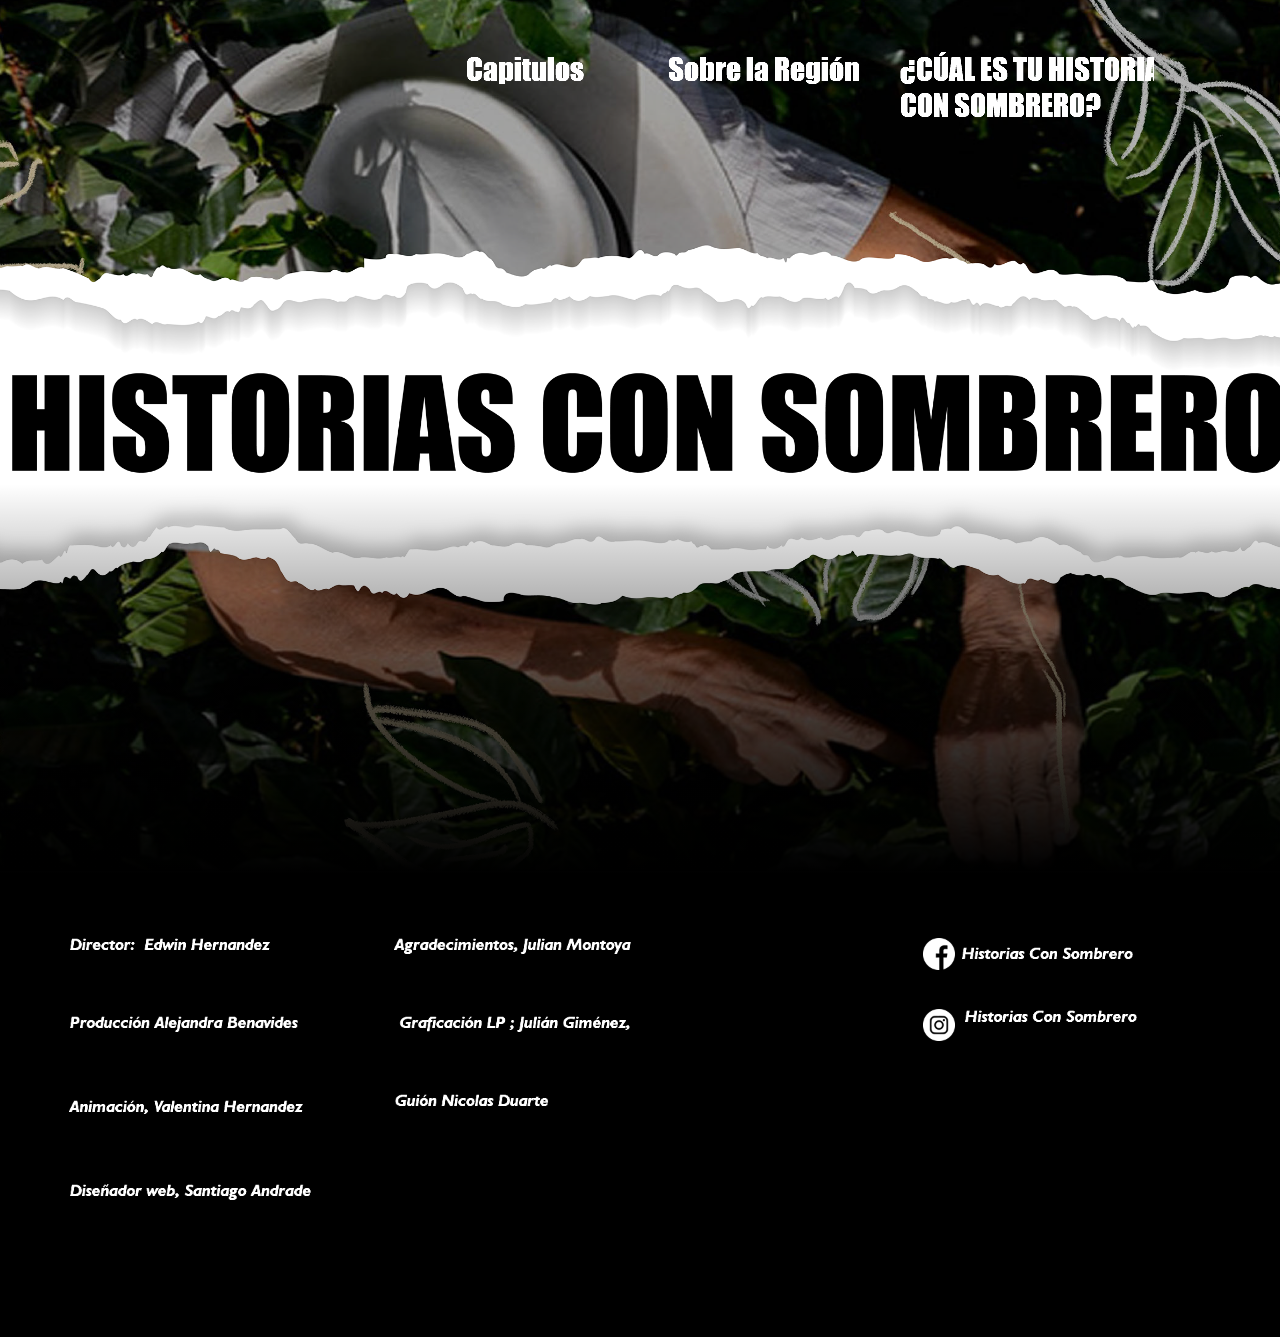
<file: Historias Con Sombrero/index.html>
<!DOCTYPE html>
<html class="nojs html css_verticalspacer" lang="es-ES">
 <head>

  <meta http-equiv="Content-type" content="text/html;charset=UTF-8"/>
  <meta name="generator" content="2018.1.0.386"/>
  <meta name="viewport" content="width=device-width, initial-scale=1.0"/>
  
  <script type="text/javascript">
   // Update the 'nojs'/'js' class on the html node
document.documentElement.className = document.documentElement.className.replace(/\bnojs\b/g, 'js');

// Check that all required assets are uploaded and up-to-date
if(typeof Muse == "undefined") window.Muse = {}; window.Muse.assets = {"required":["museutils.js", "museconfig.js", "jquery.watch.js", "jquery.musepolyfill.bgsize.js", "jquery.musemenu.js", "webpro.js", "musewpslideshow.js", "jquery.museoverlay.js", "touchswipe.js", "require.js", "index.css"], "outOfDate":[]};
</script>
  
  <title>INICIO</title>
  <!-- CSS -->
  <link rel="stylesheet" type="text/css" href="css/site_global.css?crc=444006867"/>
  <link rel="stylesheet" type="text/css" href="css/index.css?crc=3927008801" id="pagesheet"/>
  <!-- JS includes -->
  <!--[if lt IE 9]>
  <script src="scripts/html5shiv.js?crc=4241844378" type="text/javascript"></script>
  <![endif]-->
   </head>
 <body>

  <div class="clearfix borderbox" id="page"><!-- group -->
   <div class="PamphletWidget clearfix allow_click_through grpelem" id="pamphletu1379" data-visibility="changed" style="visibility:hidden"><!-- none box -->
    <div class="position_content" id="pamphletu1379_position_content">
     <div class="popup_anchor allow_click_through colelem" data-col-pos="1" id="u1386popup">
      <div class="ContainerGroup clearfix" data-col-pos="1" id="u1386"><!-- stack box -->
       <div class="Container museBGSize clearfix grpelem" data-col-pos="0" id="u1389"><!-- column -->
        <div class="clearfix colelem" id="pmenuu966"><!-- group -->
         <nav class="MenuBar clearfix grpelem" id="menuu966"><!-- horizontal box -->
          <div class="MenuItemContainer clearfix grpelem" id="u967"><!-- vertical box -->
           <div class="MenuItem MenuItemWithSubMenu clearfix colelem" id="u970"><!-- horizontal box -->
            <div class="MenuItemLabel NoWrap grpelem" id="u973-4"><!-- rasterized frame -->
             <div id="u973-4_clip">
              <img alt="Capitulos" src="images/u973-4.png?crc=451636543" data-image-width="190"/>
             </div>
            </div>
           </div>
           <div class="SubMenu MenuLevel1 clearfix" id="u968"><!-- vertical box -->
            <ul class="SubMenuView clearfix colelem" id="u969"><!-- vertical box -->
             <li class="MenuItemContainer clearfix colelem" id="u1053"><!-- horizontal box --><a class="nonblock nontext MenuItem MenuItemWithSubMenu clearfix grpelem" id="u1055" href="isabel.html"><!-- horizontal box --><img class="MenuItemLabel NoWrap grpelem" id="u1059-4" alt="CAPITULO 1: ISABEL" src="images/u1059-4.png?crc=532577524" data-image-width="212"/><!-- rasterized frame --></a></li>
            </ul>
           </div>
          </div>
         </nav>
         <nav class="MenuBar clearfix grpelem" id="menuu2101"><!-- horizontal box -->
          <div class="MenuItemContainer clearfix grpelem" id="u2102"><!-- vertical box -->
           <a class="nonblock nontext MenuItem MenuItemWithSubMenu clearfix colelem" id="u2103" href="sobre-la-regi%c3%b3n.html"><!-- horizontal box --><div class="MenuItemLabel NoWrap grpelem" id="u2104-4"><!-- rasterized frame --><div id="u2104-4_clip"><img alt="Sobre la Región" src="images/u2104-4.png?crc=479331136" data-image-width="298"/></div></div></a>
           <div class="SubMenu MenuLevel1 clearfix" id="u2107"><!-- vertical box -->
            <ul class="SubMenuView clearfix colelem" id="u2108"><!-- vertical box -->
             <li class="MenuItemContainer clearfix colelem" id="u2109"><!-- horizontal box --><a class="nonblock nontext MenuItem MenuItemWithSubMenu clearfix grpelem" id="u2110" href="sobre-la-regi%c3%b3n.html"><!-- horizontal box --><img class="MenuItemLabel NoWrap grpelem" id="u2111-4" alt="BOYACA" src="images/u2111-4.png?crc=153340035" data-image-width="212"/><!-- rasterized frame --></a></li>
             <li class="MenuItemContainer clearfix colelem" id="u2146"><!-- horizontal box --><div class="MenuItem MenuItemWithSubMenu clearfix grpelem" id="u2147"><!-- horizontal box --><img class="MenuItemLabel NoWrap grpelem" id="u2148-4" alt="CUNDINAMARCA" src="images/u2148-4.png?crc=3940767021" data-image-width="212"/><!-- rasterized frame --></div></li>
             <li class="MenuItemContainer clearfix colelem" id="u2167"><!-- horizontal box --><div class="MenuItem MenuItemWithSubMenu clearfix grpelem" id="u2170"><!-- horizontal box --><img class="MenuItemLabel NoWrap grpelem" id="u2171-4" alt="TOLIMA" src="images/u2171-4.png?crc=456175331" data-image-width="212"/><!-- rasterized frame --></div></li>
             <li class="MenuItemContainer clearfix colelem" id="u2188"><!-- horizontal box --><div class="MenuItem MenuItemWithSubMenu clearfix grpelem" id="u2191"><!-- horizontal box --><img class="MenuItemLabel NoWrap grpelem" id="u2193-4" alt="EJE CAFETERO" src="images/u2193-4.png?crc=4019034875" data-image-width="212"/><!-- rasterized frame --></div></li>
             <li class="MenuItemContainer clearfix colelem" id="u2209"><!-- horizontal box --><div class="MenuItem MenuItemWithSubMenu clearfix grpelem" id="u2210"><!-- horizontal box --><img class="MenuItemLabel NoWrap grpelem" id="u2213-4" alt="CAUCA" src="images/u2213-4.png?crc=3770004961" data-image-width="212"/><!-- rasterized frame --></div></li>
            </ul>
           </div>
          </div>
         </nav>
         <nav class="MenuBar clearfix grpelem" id="menuu2275"><!-- horizontal box -->
          <div class="MenuItemContainer clearfix grpelem" id="u2276"><!-- vertical box -->
           <a class="nonblock nontext MenuItem MenuItemWithSubMenu clearfix colelem" id="u2277" href="cual-es-tu-historia-con-sombrero.html"><!-- horizontal box --><div class="MenuItemLabel NoWrap grpelem" id="u2278-6"><!-- rasterized frame --><div id="u2278-6_clip"><img alt="¿CÚAL ES TU HISTORIA CON SOMBRERO?" src="images/u2278-6.png?crc=295725901" data-image-width="380"/></div></div></a>
          </div>
         </nav>
        </div>
        <div class="gradient colelem" id="u1488"><!-- simple frame --></div>
       </div>
       <div class="Container invi grpelem" data-col-pos="1" id="u1387"><!-- simple frame --></div>
       <div class="Container invi grpelem" data-col-pos="2" id="u1388"><!-- simple frame --></div>
      </div>
     </div>
     <div class="clearfix colelem" id="pu1384"><!-- group -->
      <div class="popup_anchor allow_click_through grpelem" data-col-pos="2" id="u1384popup">
       <div class="PamphletPrevButton PamphletLightboxPart popup_element clearfix" data-col-pos="2" id="u1384"><!-- group -->
        <div class="clearfix grpelem" id="u1385-4"><!-- content -->
         <p>&lt;</p>
        </div>
       </div>
      </div>
      <div class="popup_anchor allow_click_through grpelem" data-col-pos="3" id="u1390popup">
       <div class="PamphletNextButton PamphletLightboxPart popup_element clearfix" data-col-pos="3" id="u1390"><!-- group -->
        <div class="clearfix grpelem" id="u1391-4"><!-- content -->
         <p>&gt;</p>
        </div>
       </div>
      </div>
     </div>
     <div class="ThumbGroup clearfix colelem" data-col-pos="0" id="u1380"><!-- none box -->
      <div class="popup_anchor allow_click_through grpelem" data-col-pos="0" id="u1382popup">
       <div class="Thumb popup_element" data-col-pos="0" id="u1382"><!-- simple frame --></div>
      </div>
      <div class="popup_anchor allow_click_through grpelem" data-col-pos="1" id="u1381popup">
       <div class="Thumb popup_element" data-col-pos="1" id="u1381"><!-- simple frame --></div>
      </div>
      <div class="popup_anchor allow_click_through grpelem" data-col-pos="2" id="u1383popup">
       <div class="Thumb popup_element" data-col-pos="2" id="u1383"><!-- simple frame --></div>
      </div>
     </div>
    </div>
   </div>
   <div class="clearfix grpelem" id="u1432"><!-- group -->
    <div class="clearfix grpelem" id="pu1435-4"><!-- column -->
     <img class="colelem" id="u1435-4" alt="Director: Edwin Hernandez" src="images/u1435-4.png?crc=3899522791" data-image-width="356"/><!-- rasterized frame -->
     <img class="colelem" id="u1438-4" alt="Producción Alejandra Benavides" src="images/u1438-4.png?crc=341435224" data-image-width="393"/><!-- rasterized frame -->
     <img class="colelem" id="u1441-4" alt="Animación, Valentina Hernandez" src="images/u1441-4.png?crc=4147350289" data-image-width="394"/><!-- rasterized frame -->
     <img class="colelem" id="u1444-4" alt="Diseñador web, Santiago Andrade" src="images/u1444-4.png?crc=274058263" data-image-width="393"/><!-- rasterized frame -->
    </div>
    <div class="clearfix grpelem" id="pu1447-4"><!-- column -->
     <img class="colelem" id="u1447-4" alt="Agradecimientos, Julian Montoya" src="images/u1447-4.png?crc=385330991" data-image-width="549"/><!-- rasterized frame -->
     <img class="colelem" id="u1453-4" alt="&nbsp;Graficación LP ; Julián Giménez, " src="images/u1453-4.png?crc=4115210763" data-image-width="548"/><!-- rasterized frame -->
     <img class="colelem" id="u1456-4" alt="Guión Nicolas Duarte" src="images/u1456-4.png?crc=4053014504" data-image-width="548"/><!-- rasterized frame -->
    </div>
    <div class="clearfix grpelem" id="pu1459"><!-- column -->
     <div class="museBGSize colelem" id="u1459"><!-- simple frame --></div>
     <div class="museBGSize colelem" id="u1470"><!-- simple frame --></div>
    </div>
    <div class="clearfix grpelem" id="pu1481-4"><!-- column -->
     <img class="colelem" id="u1481-4" alt="Historias Con Sombrero" src="images/u1481-4.png?crc=354344551" data-image-width="287"/><!-- rasterized frame -->
     <img class="colelem" id="u1484-4" alt="Historias Con Sombrero" src="images/u1484-4.png?crc=4076251855" data-image-width="287"/><!-- rasterized frame -->
    </div>
   </div>
   <div class="verticalspacer" data-offset-top="1405" data-content-above-spacer="1405" data-content-below-spacer="0" data-sizePolicy="fixed" data-pintopage="page_fixedLeft"></div>
  </div>
  <!-- Other scripts -->
  <script type="text/javascript">
   // Decide whether to suppress missing file error or not based on preference setting
var suppressMissingFileError = false
</script>
  <script type="text/javascript">
   window.Muse.assets.check=function(c){if(!window.Muse.assets.checked){window.Muse.assets.checked=!0;var b={},d=function(a,b){if(window.getComputedStyle){var c=window.getComputedStyle(a,null);return c&&c.getPropertyValue(b)||c&&c[b]||""}if(document.documentElement.currentStyle)return(c=a.currentStyle)&&c[b]||a.style&&a.style[b]||"";return""},a=function(a){if(a.match(/^rgb/))return a=a.replace(/\s+/g,"").match(/([\d\,]+)/gi)[0].split(","),(parseInt(a[0])<<16)+(parseInt(a[1])<<8)+parseInt(a[2]);if(a.match(/^\#/))return parseInt(a.substr(1),
16);return 0},f=function(f){for(var g=document.getElementsByTagName("link"),j=0;j<g.length;j++)if("text/css"==g[j].type){var l=(g[j].href||"").match(/\/?css\/([\w\-]+\.css)\?crc=(\d+)/);if(!l||!l[1]||!l[2])break;b[l[1]]=l[2]}g=document.createElement("div");g.className="version";g.style.cssText="display:none; width:1px; height:1px;";document.getElementsByTagName("body")[0].appendChild(g);for(j=0;j<Muse.assets.required.length;){var l=Muse.assets.required[j],k=l.match(/([\w\-\.]+)\.(\w+)$/),i=k&&k[1]?
k[1]:null,k=k&&k[2]?k[2]:null;switch(k.toLowerCase()){case "css":i=i.replace(/\W/gi,"_").replace(/^([^a-z])/gi,"_$1");g.className+=" "+i;i=a(d(g,"color"));k=a(d(g,"backgroundColor"));i!=0||k!=0?(Muse.assets.required.splice(j,1),"undefined"!=typeof b[l]&&(i!=b[l]>>>24||k!=(b[l]&16777215))&&Muse.assets.outOfDate.push(l)):j++;g.className="version";break;case "js":j++;break;default:throw Error("Unsupported file type: "+k);}}c?c().jquery!="1.8.3"&&Muse.assets.outOfDate.push("jquery-1.8.3.min.js"):Muse.assets.required.push("jquery-1.8.3.min.js");
g.parentNode.removeChild(g);if(Muse.assets.outOfDate.length||Muse.assets.required.length)g="Puede que determinados archivos falten en el servidor o sean incorrectos. Limpie la cache del navegador e inténtelo de nuevo. Si el problema persiste, póngase en contacto con el administrador del sitio web.",f&&Muse.assets.outOfDate.length&&(g+="\nOut of date: "+Muse.assets.outOfDate.join(",")),f&&Muse.assets.required.length&&(g+="\nMissing: "+Muse.assets.required.join(",")),suppressMissingFileError?(g+="\nUse SuppressMissingFileError key in AppPrefs.xml to show missing file error pop up.",console.log(g)):alert(g)};location&&location.search&&location.search.match&&location.search.match(/muse_debug/gi)?
setTimeout(function(){f(!0)},5E3):f()}};
var muse_init=function(){require.config({baseUrl:""});require(["jquery","museutils","whatinput","jquery.watch","jquery.musepolyfill.bgsize","jquery.musemenu","webpro","musewpslideshow","jquery.museoverlay","touchswipe"],function(c){var $ = c;$(document).ready(function(){try{
window.Muse.assets.check($);/* body */
Muse.Utils.transformMarkupToFixBrowserProblemsPreInit();/* body */
Muse.Utils.prepHyperlinks(true);/* body */
Muse.Utils.resizeHeight('.popup_anchor.allow_click_through');/* resize height */
Muse.Utils.makeButtonsVisibleAfterSettingMinWidth();/* body */
Muse.Utils.initWidget('.MenuBar', ['#bp_infinity'], function(elem) { return $(elem).museMenu(); });/* unifiedNavBar */
Muse.Utils.initWidget('#pamphletu1379', ['#bp_infinity'], function(elem) { return new WebPro.Widget.ContentSlideShow(elem, {contentLayout_runtime:'stack',event:'click',deactivationEvent:'',autoPlay:false,displayInterval:3000,transitionStyle:'fading',transitionDuration:500,hideAllContentsFirst:false,triggersOnTop:false,shuffle:false,enableSwipe:true,resumeAutoplay:true,resumeAutoplayInterval:3000,playOnce:false,autoActivate_runtime:false,isResponsive:true}); });/* #pamphletu1379 */
Muse.Utils.fullPage('#page');/* 100% height page */
Muse.Utils.showWidgetsWhenReady();/* body */
Muse.Utils.transformMarkupToFixBrowserProblems();/* body */
}catch(b){if(b&&"function"==typeof b.notify?b.notify():Muse.Assert.fail("Error calling selector function: "+b),false)throw b;}})})};

</script>
  <!-- RequireJS script -->
  <script src="scripts/require.js?crc=7928878" type="text/javascript" async data-main="scripts/museconfig.js?crc=4286661555" onload="if (requirejs) requirejs.onError = function(requireType, requireModule) { if (requireType && requireType.toString && requireType.toString().indexOf && 0 <= requireType.toString().indexOf('#scripterror')) window.Muse.assets.check(); }" onerror="window.Muse.assets.check();"></script>
   </body>
</html>
</file>
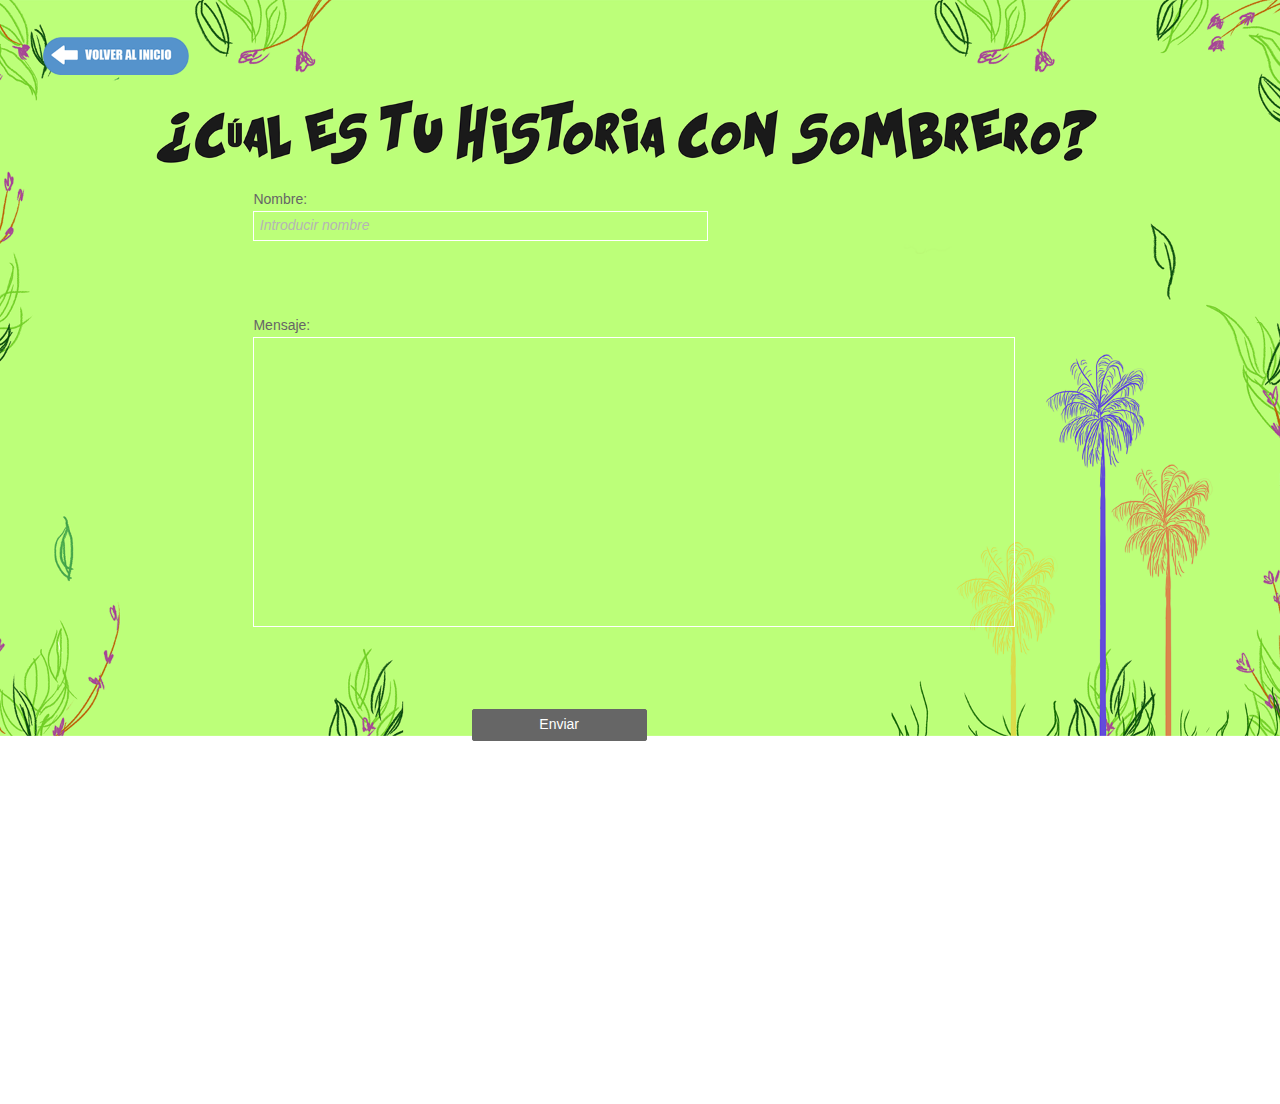
<file: Historias Con Sombrero/cual-es-tu-historia-con-sombrero.html>
<!DOCTYPE html>
<html class="nojs html css_verticalspacer" lang="es-ES">
 <head>

  <meta http-equiv="Content-type" content="text/html;charset=UTF-8"/>
  <meta name="generator" content="2018.1.0.386"/>
  <meta name="viewport" content="width=device-width, initial-scale=1.0"/>
  
  <script type="text/javascript">
   // Update the 'nojs'/'js' class on the html node
document.documentElement.className = document.documentElement.className.replace(/\bnojs\b/g, 'js');

// Check that all required assets are uploaded and up-to-date
if(typeof Muse == "undefined") window.Muse = {}; window.Muse.assets = {"required":["museutils.js", "museconfig.js", "jquery.watch.js", "jquery.musepolyfill.bgsize.js", "webpro.js", "require.js", "cual-es-tu-historia-con-sombrero.css"], "outOfDate":[]};
</script>
  
  <title>CUAL ES TU HISTORIA CON SOMBRERO</title>
  <!-- CSS -->
  <link rel="stylesheet" type="text/css" href="css/site_global.css?crc=444006867"/>
  <link rel="stylesheet" type="text/css" href="css/cual-es-tu-historia-con-sombrero.css?crc=23925436" id="pagesheet"/>
  <!-- JS includes -->
  <!--[if lt IE 9]>
  <script src="scripts/html5shiv.js?crc=4241844378" type="text/javascript"></script>
  <![endif]-->
   </head>
 <body>

  <div class="clearfix borderbox" id="page"><!-- group -->
   <div class="museBGSize grpelem" id="u1197"><!-- simple frame -->
    <div class="fluid_height_spacer"></div>
   </div>
   <form class="form-grp clearfix grpelem" id="widgetu1145" method="post" enctype="multipart/form-data" action="scripts/form-u1145.php" data-sizePolicy="fluidWidth" data-pintopage="page_fluidx"><!-- none box -->
    <div class="position_content" id="widgetu1145_position_content">
     <div class="fld-grp clearfix colelem" id="widgetu1154" data-required="true" data-sizePolicy="fluidWidth" data-pintopage="page_fluidx"><!-- none box -->
      <label class="fld-label actAsDiv clearfix colelem" id="u1156-4" for="widgetu1154_input"><!-- content --><span class="actAsPara">Nombre:</span></label>
      <span class="fld-input NoWrap actAsDiv clearfix colelem" id="u1157-4"><!-- content --><div id="u1157-3"><input class="wrapped-input" type="text" spellcheck="false" id="widgetu1154_input" name="custom_U1154" tabindex="1"/><label class="wrapped-input fld-prompt" id="widgetu1154_prompt" for="widgetu1154_input"><span class="actAsPara">Introducir nombre</span></label></div></span>
     </div>
     <div class="fld-grp clearfix colelem" id="widgetu1148" data-required="false" data-sizePolicy="fluidWidth" data-pintopage="page_fluidx"><!-- none box -->
      <label class="fld-label actAsDiv clearfix colelem" id="u1149-4" for="widgetu1148_input"><!-- content --><span class="actAsPara">Mensaje:</span></label>
      <span class="fld-textarea actAsDiv clearfix colelem" id="u1150-3"><!-- content --><div id="u1150-2"><textarea class="wrapped-input" id="widgetu1148_input" name="custom_U1148" tabindex="2"></textarea></div></span>
     </div>
     <div class="clearfix colelem" id="pu1146-4"><!-- group -->
      <div class="clearfix grpelem" id="u1146-4"><!-- content -->
       <p>Enviando formulario...</p>
      </div>
      <div class="clearfix grpelem" id="u1152-4"><!-- content -->
       <p>El servidor ha detectado un error.</p>
      </div>
      <div class="clearfix grpelem" id="u1147-4"><!-- content -->
       <p>Formulario recibido.</p>
      </div>
      <button class="submit-btn NoWrap rounded-corners clearfix grpelem" id="u1153-4" type="submit" value="Enviar" tabindex="3"><!-- content -->
       <div style="margin-top:-12px;height:12px;">
        <p>Enviar</p>
       </div>
      </button>
     </div>
    </div>
   </form>
   <a class="nonblock nontext museBGSize grpelem" id="u2342" href="index.html"><!-- simple frame --></a>
   <div class="verticalspacer" data-offset-top="1104" data-content-above-spacer="1104" data-content-below-spacer="0" data-sizePolicy="fixed" data-pintopage="page_fixedLeft"></div>
  </div>
  <!-- Other scripts -->
  <script type="text/javascript">
   // Decide whether to suppress missing file error or not based on preference setting
var suppressMissingFileError = false
</script>
  <script type="text/javascript">
   window.Muse.assets.check=function(c){if(!window.Muse.assets.checked){window.Muse.assets.checked=!0;var b={},d=function(a,b){if(window.getComputedStyle){var c=window.getComputedStyle(a,null);return c&&c.getPropertyValue(b)||c&&c[b]||""}if(document.documentElement.currentStyle)return(c=a.currentStyle)&&c[b]||a.style&&a.style[b]||"";return""},a=function(a){if(a.match(/^rgb/))return a=a.replace(/\s+/g,"").match(/([\d\,]+)/gi)[0].split(","),(parseInt(a[0])<<16)+(parseInt(a[1])<<8)+parseInt(a[2]);if(a.match(/^\#/))return parseInt(a.substr(1),
16);return 0},f=function(f){for(var g=document.getElementsByTagName("link"),j=0;j<g.length;j++)if("text/css"==g[j].type){var l=(g[j].href||"").match(/\/?css\/([\w\-]+\.css)\?crc=(\d+)/);if(!l||!l[1]||!l[2])break;b[l[1]]=l[2]}g=document.createElement("div");g.className="version";g.style.cssText="display:none; width:1px; height:1px;";document.getElementsByTagName("body")[0].appendChild(g);for(j=0;j<Muse.assets.required.length;){var l=Muse.assets.required[j],k=l.match(/([\w\-\.]+)\.(\w+)$/),i=k&&k[1]?
k[1]:null,k=k&&k[2]?k[2]:null;switch(k.toLowerCase()){case "css":i=i.replace(/\W/gi,"_").replace(/^([^a-z])/gi,"_$1");g.className+=" "+i;i=a(d(g,"color"));k=a(d(g,"backgroundColor"));i!=0||k!=0?(Muse.assets.required.splice(j,1),"undefined"!=typeof b[l]&&(i!=b[l]>>>24||k!=(b[l]&16777215))&&Muse.assets.outOfDate.push(l)):j++;g.className="version";break;case "js":j++;break;default:throw Error("Unsupported file type: "+k);}}c?c().jquery!="1.8.3"&&Muse.assets.outOfDate.push("jquery-1.8.3.min.js"):Muse.assets.required.push("jquery-1.8.3.min.js");
g.parentNode.removeChild(g);if(Muse.assets.outOfDate.length||Muse.assets.required.length)g="Puede que determinados archivos falten en el servidor o sean incorrectos. Limpie la cache del navegador e inténtelo de nuevo. Si el problema persiste, póngase en contacto con el administrador del sitio web.",f&&Muse.assets.outOfDate.length&&(g+="\nOut of date: "+Muse.assets.outOfDate.join(",")),f&&Muse.assets.required.length&&(g+="\nMissing: "+Muse.assets.required.join(",")),suppressMissingFileError?(g+="\nUse SuppressMissingFileError key in AppPrefs.xml to show missing file error pop up.",console.log(g)):alert(g)};location&&location.search&&location.search.match&&location.search.match(/muse_debug/gi)?
setTimeout(function(){f(!0)},5E3):f()}};
var muse_init=function(){require.config({baseUrl:""});require(["jquery","museutils","whatinput","jquery.musepolyfill.bgsize","webpro","jquery.watch"],function(c){var $ = c;$(document).ready(function(){try{
window.Muse.assets.check($);/* body */
Muse.Utils.transformMarkupToFixBrowserProblemsPreInit();/* body */
Muse.Utils.prepHyperlinks(true);/* body */
Muse.Utils.makeButtonsVisibleAfterSettingMinWidth();/* body */
Muse.Utils.initWidget('#widgetu1145', ['#bp_infinity'], function(elem) { return new WebPro.Widget.Form(elem, {validationEvent:'submit',errorStateSensitivity:'high',fieldWrapperClass:'fld-grp',formSubmittedClass:'frm-sub-st',formErrorClass:'frm-subm-err-st',formDeliveredClass:'frm-subm-ok-st',notEmptyClass:'non-empty-st',focusClass:'focus-st',invalidClass:'fld-err-st',requiredClass:'fld-err-st',ajaxSubmit:true}); });/* #widgetu1145 */
Muse.Utils.fullPage('#page');/* 100% height page */
Muse.Utils.showWidgetsWhenReady();/* body */
Muse.Utils.transformMarkupToFixBrowserProblems();/* body */
}catch(b){if(b&&"function"==typeof b.notify?b.notify():Muse.Assert.fail("Error calling selector function: "+b),false)throw b;}})})};

</script>
  <!-- RequireJS script -->
  <script src="scripts/require.js?crc=7928878" type="text/javascript" async data-main="scripts/museconfig.js?crc=4286661555" onload="if (requirejs) requirejs.onError = function(requireType, requireModule) { if (requireType && requireType.toString && requireType.toString().indexOf && 0 <= requireType.toString().indexOf('#scripterror')) window.Muse.assets.check(); }" onerror="window.Muse.assets.check();"></script>
   </body>
</html>
</file>
<file: Historias Con Sombrero/css/site_global.css>
html{min-height:100%;min-width:100%;-ms-text-size-adjust:none;}body,div,dl,dt,dd,ul,ol,li,nav,h1,h2,h3,h4,h5,h6,pre,code,form,fieldset,legend,input,button,textarea,p,blockquote,th,td,a{margin:0px;padding:0px;border-width:0px;border-style:solid;border-color:transparent;-webkit-transform-origin:left top;-ms-transform-origin:left top;-o-transform-origin:left top;transform-origin:left top;background-repeat:no-repeat;}button.submit-btn{-moz-box-sizing:content-box;-webkit-box-sizing:content-box;box-sizing:content-box;}.transition{-webkit-transition-property:background-image,background-position,background-color,border-color,border-radius,color,font-size,font-style,font-weight,letter-spacing,line-height,text-align,box-shadow,text-shadow,opacity;transition-property:background-image,background-position,background-color,border-color,border-radius,color,font-size,font-style,font-weight,letter-spacing,line-height,text-align,box-shadow,text-shadow,opacity;}.transition *{-webkit-transition:inherit;transition:inherit;}table{border-collapse:collapse;border-spacing:0px;}fieldset,img{border:0px;border-style:solid;-webkit-transform-origin:left top;-ms-transform-origin:left top;-o-transform-origin:left top;transform-origin:left top;}address,caption,cite,code,dfn,em,strong,th,var,optgroup{font-style:inherit;font-weight:inherit;}del,ins{text-decoration:none;}li{list-style:none;}caption,th{text-align:left;}h1,h2,h3,h4,h5,h6{font-size:100%;font-weight:inherit;}input,button,textarea,select,optgroup,option{font-family:inherit;font-size:inherit;font-style:inherit;font-weight:inherit;}.form-grp input,.form-grp textarea{-webkit-appearance:none;-webkit-border-radius:0;}body{font-family:Arial, Helvetica Neue, Helvetica, sans-serif;text-align:left;font-size:14px;line-height:17px;word-wrap:break-word;text-rendering:optimizeLegibility;-moz-font-feature-settings:'liga';-ms-font-feature-settings:'liga';-webkit-font-feature-settings:'liga';font-feature-settings:'liga';}a:link{color:#0000FF;text-decoration:underline;}a:visited{color:#800080;text-decoration:underline;}a:hover{color:#0000FF;text-decoration:underline;}a:active{color:#EE0000;text-decoration:underline;}a.nontext{color:black;text-decoration:none;font-style:normal;font-weight:normal;}.normal_text{color:#000000;direction:ltr;font-family:Arial, Helvetica Neue, Helvetica, sans-serif;font-size:14px;font-style:normal;font-weight:normal;letter-spacing:0px;line-height:17px;text-align:left;text-decoration:none;text-indent:0px;text-transform:none;vertical-align:0px;padding:0px;}.list0 li:before{position:absolute;right:100%;letter-spacing:0px;text-decoration:none;font-weight:normal;font-style:normal;}.rtl-list li:before{right:auto;left:100%;}.nls-None > li:before,.nls-None .list3 > li:before,.nls-None .list6 > li:before{margin-right:6px;content:'•';}.nls-None .list1 > li:before,.nls-None .list4 > li:before,.nls-None .list7 > li:before{margin-right:6px;content:'○';}.nls-None,.nls-None .list1,.nls-None .list2,.nls-None .list3,.nls-None .list4,.nls-None .list5,.nls-None .list6,.nls-None .list7,.nls-None .list8{padding-left:34px;}.nls-None.rtl-list,.nls-None .list1.rtl-list,.nls-None .list2.rtl-list,.nls-None .list3.rtl-list,.nls-None .list4.rtl-list,.nls-None .list5.rtl-list,.nls-None .list6.rtl-list,.nls-None .list7.rtl-list,.nls-None .list8.rtl-list{padding-left:0px;padding-right:34px;}.nls-None .list2 > li:before,.nls-None .list5 > li:before,.nls-None .list8 > li:before{margin-right:6px;content:'-';}.nls-None.rtl-list > li:before,.nls-None .list1.rtl-list > li:before,.nls-None .list2.rtl-list > li:before,.nls-None .list3.rtl-list > li:before,.nls-None .list4.rtl-list > li:before,.nls-None .list5.rtl-list > li:before,.nls-None .list6.rtl-list > li:before,.nls-None .list7.rtl-list > li:before,.nls-None .list8.rtl-list > li:before{margin-right:0px;margin-left:6px;}.TabbedPanelsTab{white-space:nowrap;}.MenuBar .MenuBarView,.MenuBar .SubMenuView{display:block;list-style:none;}.MenuBar .SubMenu{display:none;position:absolute;}.NoWrap{white-space:nowrap;word-wrap:normal;}.rootelem{margin-left:auto;margin-right:auto;}.colelem{display:inline;float:left;clear:both;}.clearfix:after{content:"\0020";visibility:hidden;display:block;height:0px;clear:both;}*:first-child+html .clearfix{zoom:1;}.clip_frame{overflow:hidden;}.popup_anchor{position:relative;width:0px;height:0px;}.allow_click_through *{pointer-events:auto;}.popup_element{z-index:100000;}.svg{display:block;vertical-align:top;}span.wrap{content:'';clear:left;display:block;}span.actAsInlineDiv{display:inline-block;}.position_content,.excludeFromNormalFlow{float:left;}.preload_images{position:absolute;overflow:hidden;left:-9999px;top:-9999px;height:1px;width:1px;}.preload{height:1px;width:1px;}.animateStates{-webkit-transition:0.3s ease-in-out;-moz-transition:0.3s ease-in-out;-o-transition:0.3s ease-in-out;transition:0.3s ease-in-out;}[data-whatinput="mouse"] *:focus,[data-whatinput="touch"] *:focus,input:focus,textarea:focus{outline:none;}textarea{resize:none;overflow:auto;}.allow_click_through,.fld-prompt{pointer-events:none;}.wrapped-input{position:absolute;top:0px;left:0px;background:transparent;border:none;}.submit-btn{z-index:50000;cursor:pointer;}.anchor_item{width:22px;height:18px;}.MenuBar .SubMenuVisible,.MenuBarVertical .SubMenuVisible,.MenuBar .SubMenu .SubMenuVisible,.popup_element.Active,span.actAsPara,.actAsDiv,a.nonblock.nontext,img.block{display:block;}.widget_invisible,.js .invi,.js .mse_pre_init{visibility:hidden;}.ose_ei{visibility:hidden;z-index:0;}.no_vert_scroll{overflow-y:hidden;}.always_vert_scroll{overflow-y:scroll;}.always_horz_scroll{overflow-x:scroll;}.fullscreen{overflow:hidden;left:0px;top:0px;position:fixed;height:100%;width:100%;-moz-box-sizing:border-box;-webkit-box-sizing:border-box;-ms-box-sizing:border-box;box-sizing:border-box;}.fullwidth{position:absolute;}.borderbox{-moz-box-sizing:border-box;-webkit-box-sizing:border-box;-ms-box-sizing:border-box;box-sizing:border-box;}.scroll_wrapper{position:absolute;overflow:auto;left:0px;right:0px;top:0px;bottom:0px;padding-top:0px;padding-bottom:0px;margin-top:0px;margin-bottom:0px;}.browser_width > *{position:absolute;left:0px;right:0px;}.grpelem,.accordion_wrapper{display:inline;float:left;}.fld-checkbox input[type=checkbox],.fld-radiobutton input[type=radio]{position:absolute;overflow:hidden;clip:rect(0px, 0px, 0px, 0px);height:1px;width:1px;margin:-1px;padding:0px;border:0px;}.fld-checkbox input[type=checkbox] + label,.fld-radiobutton input[type=radio] + label{display:inline-block;background-repeat:no-repeat;cursor:pointer;float:left;width:100%;height:100%;}.pointer_cursor,.fld-recaptcha-mode,.fld-recaptcha-refresh,.fld-recaptcha-help{cursor:pointer;}p,h1,h2,h3,h4,h5,h6,ol,ul,span.actAsPara{max-height:1000000px;}.superscript{vertical-align:super;font-size:66%;line-height:0px;}.subscript{vertical-align:sub;font-size:66%;line-height:0px;}.horizontalSlideShow{-ms-touch-action:pan-y;touch-action:pan-y;}.verticalSlideShow{-ms-touch-action:pan-x;touch-action:pan-x;}.colelem100,.verticalspacer{clear:both;}.list0 li,.MenuBar .MenuItemContainer,.SlideShowContentPanel .fullscreen img,.css_verticalspacer .verticalspacer{position:relative;}.popup_element.Inactive,.js .disn,.js .an_invi,.hidden,.breakpoint{display:none;}#muse_css_mq{position:absolute;display:none;background-color:#FFFFFE;}.fluid_height_spacer{width:0.01px;}.muse_check_css{display:none;position:fixed;}@media screen and (-webkit-min-device-pixel-ratio:0){body{text-rendering:auto;}}
</file>
<file: Historias Con Sombrero/css/index.css>
.version.index{color:#0000EA;background-color:#116621;}#page{z-index:1;min-height:1045px;background-image:none;border-width:0px;border-color:#000000;background-color:transparent;width:100%;max-width:1920px;margin-left:auto;margin-right:auto;}#pamphletu1379{z-index:2;padding-bottom:0px;position:relative;margin-right:-10000px;width:100.06%;}#pamphletu1379_position_content{margin-top:-1px;margin-bottom:-1px;width:100%;}#u1386{position:absolute;background-color:transparent;width:100%;}#u1386popup{z-index:7;height:876px;width:100.11%;left:-0.06%;}#u1389{z-index:8;border-style:solid;border-width:1px;border-color:#999999;opacity:1;-ms-filter:"progid:DXImageTransform.Microsoft.Alpha(Opacity=100)";filter:alpha(opacity=100);padding-top:33px;padding-bottom:1px;margin-right:-10000px;position:relative;width:99.9%;background:#DEDEDE url("../images/historias%20con%20sombrero_mesa%20de%20trabajo%201.png?crc=4101588481") no-repeat center top;background-size:cover;}#pmenuu966{z-index:10;width:53.67%;margin-left:36.39%;}#menuu966{z-index:10;border-width:0px;border-color:transparent;background-color:transparent;position:relative;margin-right:-10000px;margin-top:9px;width:18.43%;}#u967{min-height:55px;background-color:transparent;position:relative;margin-right:-10000px;width:100%;}#u970{border-width:0px;background-color:transparent;padding-bottom:19px;position:relative;width:100%;}#u970.MuseMenuActive{min-height:0px;width:100%;margin:0px 0px 0px 0%;}#u968{background-color:transparent;top:55px;width:113.69%;}#u1055{border-width:0px;border-color:transparent;background-color:transparent;padding-bottom:5px;position:relative;margin-right:-10000px;width:100%;}#menuu2101{z-index:34;border-width:0px;border-color:transparent;background-color:transparent;position:relative;margin-right:-10000px;margin-top:9px;width:28.91%;left:29.3%;}#u2102{min-height:54px;background-color:transparent;position:relative;margin-right:-10000px;width:100%;}#u2103{border-width:0px;background-color:transparent;padding-bottom:18px;position:relative;width:100%;}#u973-4,#u2104-4{position:relative;margin-right:-10000px;top:9px;width:100%;}#u973-4_clip,#u2104-4_clip{overflow:hidden;height:36px;display:block;vertical-align:top;width:100%;}#u2107{background-color:transparent;top:54px;width:72.49%;}#u2110{border-width:0px;border-color:transparent;background-color:transparent;padding-bottom:5px;position:relative;margin-right:-10000px;width:100%;}#u2147{border-width:0px;border-color:transparent;background-color:transparent;padding-bottom:5px;position:relative;margin-right:-10000px;width:100%;}#u1055:hover,#u2110:hover,#u2147:hover{background-color:#AAAAAA;min-height:0px;width:100%;margin:0px -10000px 0px 0%;}#u2170{border-width:0px;border-color:transparent;background-color:transparent;padding-bottom:5px;position:relative;margin-right:-10000px;width:100%;}#u2170:hover{background-color:#AAAAAA;min-height:0px;width:100%;margin:0px -10000px 0px 0%;}#u2191{border-width:0px;border-color:transparent;background-color:transparent;padding-bottom:5px;position:relative;margin-right:-10000px;width:100%;}#u2191:hover{background-color:#AAAAAA;min-height:0px;width:100%;margin:0px -10000px 0px 0%;}#u969,#u1053,#u2108,#u2109,#u2146,#u2167,#u2188,#u2209{background-color:transparent;position:relative;width:100%;}#u2210{border-width:0px;border-color:transparent;background-color:transparent;padding-bottom:5px;position:relative;margin-right:-10000px;width:100%;}#u2210:hover{background-color:#AAAAAA;min-height:0px;width:100%;margin:0px -10000px 0px 0%;}#u2147.MuseMenuActive,#u2170.MuseMenuActive,#u2191.MuseMenuActive,#u2210.MuseMenuActive{background-color:#666666;min-height:0px;width:100%;margin:0px -10000px 0px 0%;}#u1059-4,#u2111-4,#u2148-4,#u2171-4,#u2193-4,#u2213-4{display:block;vertical-align:top;position:relative;margin-right:-10000px;top:2px;width:98.15%;left:0.93%;}#menuu2275{z-index:25;border-width:0px;border-color:transparent;background-color:transparent;position:relative;margin-right:-10000px;width:36.86%;left:63.15%;}#u2276{min-height:109px;background-color:transparent;position:relative;margin-right:-10000px;width:100%;}#u2277{border-width:0px;background-color:transparent;padding-bottom:37px;position:relative;width:100%;}#u2278-6{position:relative;margin-right:-10000px;top:18px;width:100%;}#u2278-6_clip{overflow:hidden;height:72px;display:block;vertical-align:top;width:100%;}#u1488{z-index:9;height:389px;background:-webkit-gradient(linear, center top, center bottom, from(rgba(0,0,0,0)),color-stop(100%, #000000));background:-webkit-linear-gradient(top,rgba(0,0,0,0) ,#000000 100%);background:linear-gradient(to bottom,rgba(0,0,0,0) ,#000000 100%);filter:progid:DXImageTransform.Microsoft.gradient(startColorstr=#00000000, endColorstr=#FF000000, GradientType=0);-ms-filter:"progid:DXImageTransform.Microsoft.gradient(startColorstr='#00000000', endColorstr='#FF000000', GradientType=0)";margin-top:342px;position:relative;width:100%;}#u1387{z-index:73;height:874px;border-style:solid;border-width:1px;border-color:#999999;background-color:#C4C4C4;margin-right:-10000px;position:relative;width:99.9%;}#u1388{z-index:74;height:874px;border-style:solid;border-width:1px;border-color:#6B6B6B;background-color:#999999;margin-right:-10000px;position:relative;width:99.9%;}#pu1384{z-index:75;margin-top:180px;width:6.25%;margin-left:49.2%;}#u1384{position:absolute;border-style:solid;border-width:1px;border-color:#DEDEDE;background-color:#FFFFFF;padding-bottom:12px;width:96.78%;}#u1385-4{z-index:76;min-height:20px;background-color:transparent;text-align:center;color:#888888;line-height:20px;font-family:Helvetica, Helvetica Neue, Arial, sans-serif;position:relative;margin-right:-10000px;margin-top:13px;width:66.67%;left:16.67%;}#u1384popup{margin-top:-1px;height:47px;margin-right:-10000px;width:51.67%;margin-left:-0.84%;}#u1390{position:absolute;border-style:solid;border-width:1px;border-color:#DEDEDE;background-color:#FFFFFF;padding-bottom:12px;width:96.78%;}#u1384:hover,#u1390:hover{border-color:#999999;min-height:0px;width:96.78%;margin:0px 0px 0px 0%;}#u1391-4{z-index:81;min-height:20px;border-width:0px;border-color:transparent;background-color:transparent;text-align:center;color:#888888;line-height:20px;font-family:Helvetica, Helvetica Neue, Arial, sans-serif;position:relative;margin-right:-10000px;margin-top:13px;width:66.67%;left:16.67%;}#u1390popup{margin-top:-1px;height:47px;margin-right:-10000px;width:51.67%;margin-left:49.17%;}#u1380{z-index:3;margin-top:93px;position:relative;width:20.93%;margin-left:5.42%;}#u1382{position:absolute;height:45px;border-style:solid;border-width:1px;border-color:#DEDEDE;background-color:#DEDEDE;width:98.37%;}#u1382:hover{border-color:#999999;height:45px;min-height:0px;width:98.37%;margin:0px 0px 0px 0%;}#u1382.PamphletThumbSelected{border-color:#999999;background-color:#DEDEDE;height:45px;min-height:0px;width:98.37%;margin:0px 0px 0px 0%;}#u1382popup{height:47px;margin-right:-10000px;width:30.35%;}#u1381{position:absolute;height:45px;border-style:solid;border-width:1px;border-color:#C4C4C4;background-color:#C4C4C4;width:98.37%;}#u1381:hover{border-color:#999999;height:45px;min-height:0px;width:98.37%;margin:0px 0px 0px 0%;}#u1381.PamphletThumbSelected{border-color:#999999;height:45px;min-height:0px;width:98.37%;margin:0px 0px 0px 0%;}#u1381popup{height:47px;margin-right:-10000px;width:30.35%;margin-left:34.58%;}#u1383{position:absolute;height:45px;border-style:solid;border-width:1px;border-color:#999999;background-color:#999999;width:98.37%;}#u1383:hover{border-color:#6B6B6B;height:45px;min-height:0px;width:98.37%;margin:0px 0px 0px 0%;}#u1383.PamphletThumbSelected{border-color:#6B6B6B;height:45px;min-height:0px;width:98.37%;margin:0px 0px 0px 0%;}#u1383popup{height:47px;margin-right:-10000px;width:30.35%;margin-left:69.66%;}.MenuItem,.PamphletWidget .ThumbGroup .Thumb,.PamphletNextButton,.PamphletPrevButton,.PamphletCloseButton{cursor:pointer;}#u1432{z-index:85;background-color:#000000;padding-bottom:121px;position:relative;margin-right:-10000px;margin-top:873px;width:100.06%;left:-0.06%;}#pu1435-4{z-index:86;margin-right:-10000px;margin-top:61px;width:20.52%;margin-left:5.47%;}#u1435-4{z-index:86;display:block;vertical-align:top;position:relative;width:90.36%;margin-left:0.26%;}#u1438-4{z-index:110;display:block;vertical-align:top;margin-top:48px;position:relative;width:99.75%;margin-left:0.26%;}#u1441-4{z-index:114;display:block;vertical-align:top;margin-top:48px;position:relative;width:100%;}#u1444-4{z-index:118;display:block;vertical-align:top;margin-top:48px;position:relative;width:99.75%;margin-left:0.26%;}#pu1447-4{z-index:90;margin-right:-10000px;margin-top:61px;width:28.58%;margin-left:30.82%;}#u1447-4{z-index:90;display:block;vertical-align:top;position:relative;width:100%;}#u1453-4{z-index:102;display:block;vertical-align:top;margin-top:48px;position:relative;width:99.82%;margin-left:0.19%;}#u1456-4{z-index:106;display:block;vertical-align:top;margin-top:48px;position:relative;width:99.82%;margin-left:0.19%;}#pu1459{z-index:122;margin-right:-10000px;margin-top:56px;width:2.5%;margin-left:72.1%;}#u1459{z-index:122;height:50px;opacity:1;-ms-filter:"progid:DXImageTransform.Microsoft.Alpha(Opacity=100)";filter:alpha(opacity=100);position:relative;width:100%;background:transparent url("../images/face-8.png?crc=4231046724") no-repeat center center;background-size:contain;}#u1470{z-index:123;height:50px;opacity:1;-ms-filter:"progid:DXImageTransform.Microsoft.Alpha(Opacity=100)";filter:alpha(opacity=100);margin-top:21px;position:relative;width:100%;background:transparent url("../images/inst-8.png?crc=3808195273") no-repeat center center;background-size:contain;}#pu1481-4{z-index:94;margin-right:-10000px;margin-top:70px;width:15.21%;margin-left:75.17%;}#u1481-4{z-index:94;display:block;vertical-align:top;position:relative;width:98.29%;}#u1484-4{z-index:98;display:block;vertical-align:top;margin-top:39px;position:relative;width:98.29%;margin-left:1.72%;}.css_verticalspacer .verticalspacer{height:calc(100vh - 1405px);}#muse_css_mq,.html{background-color:#FFFFFF;}body{position:relative;min-width:320px;}
</file>
<file: Historias Con Sombrero/css/cual-es-tu-historia-con-sombrero.css>
.version.cual_es_tu_historia_con_sombrero{color:#000001;background-color:#6D12BC;}#page{z-index:1;min-height:1051px;background-image:none;border-width:0px;border-color:#000000;background-color:transparent;width:100%;max-width:1920px;margin-left:auto;margin-right:auto;}#u1197{z-index:2;opacity:1;-ms-filter:"progid:DXImageTransform.Microsoft.Alpha(Opacity=100)";filter:alpha(opacity=100);position:relative;margin-right:-10000px;width:100%;background:transparent url("../images/cualestuhistoria-05.png?crc=309345054") no-repeat center center;background-size:cover;}#u1197 .fluid_height_spacer{padding-bottom:57.49999999999999%;}#widgetu1145{z-index:3;padding-bottom:0px;position:relative;margin-right:-10000px;margin-top:192px;width:59.38%;left:19.8%;}#widgetu1145_position_content{width:100%;}#widgetu1154{z-index:4;border-width:0px;border-color:transparent;background-color:transparent;padding-bottom:0px;position:relative;width:59.83%;left:-0.09%;}#widgetu1154.fld-err-st{background-color:transparent;border-radius:0px;min-height:0px;width:59.83%;margin:0px 0px 0px 0%;}#u1156-4{z-index:5;min-height:20px;border-width:0px;border-color:transparent;background-color:transparent;text-align:left;color:#666666;line-height:14px;font-family:Helvetica, Helvetica Neue, Arial, sans-serif;position:relative;width:58.66%;margin-left:0.15%;}#widgetu1154.fld-err-st #u1156-4{border-width:0px;border-color:transparent;padding-top:0px;padding-bottom:0px;min-height:20px;width:58.66%;margin:0px 0px 0px 0.1466275659824047%;}#u1157-4{z-index:9;min-height:16px;border-style:solid;border-width:1px;border-color:#FFFFFF;background-color:transparent;top:-1px;margin-bottom:-1px;position:relative;width:99.71%;padding:6px 0px;}#widgetu1154.non-empty-st #u1157-4{border-color:#666666;background-color:#FFFFFF;}#widgetu1154:hover #u1157-4{border-color:#666666;background-color:#FFFFFF;padding-top:6px;padding-bottom:6px;min-height:16px;width:99.71%;margin:0px 0px -1px 0%;}#widgetu1154.focus-st #u1157-4{border-color:#666666;background-color:#FFFFFF;padding-top:6px;padding-bottom:6px;min-height:16px;width:99.71%;margin:0px 0px -1px 0%;}#widgetu1154.fld-err-st #u1157-4{border-color:#D7244C;background-color:#FFFFFF;padding-top:6px;padding-bottom:6px;min-height:16px;width:99.71%;margin:0px 0px -1px 0%;}#widgetu1154.non-empty-st #u1157-4 *{color:#666666;font-style:normal;}#widgetu1154:hover #u1157-4 *{color:#666666;font-style:normal;}#widgetu1154.focus-st #u1157-4 *{color:#666666;font-style:normal;}#widgetu1154_input{position:absolute;color:#B5B5B5;font-family:Helvetica, Helvetica Neue, Arial, sans-serif;font-style:italic;min-height:16px;width:100%;}#widgetu1154_prompt{color:#B5B5B5;font-family:Helvetica, Helvetica Neue, Arial, sans-serif;font-style:italic;height:16px;overflow:hidden;position:absolute;width:100%;}#widgetu1154.non-empty-st #widgetu1154_prompt,#widgetu1154.focus-st #widgetu1154_prompt{visibility:hidden;}#widgetu1148{z-index:29;border-width:0px;border-color:transparent;background-color:transparent;margin-top:77px;position:relative;width:100.18%;left:-0.09%;}#widgetu1148.fld-err-st{background-color:transparent;border-radius:0px;min-height:0px;width:100.18%;margin:77px 0px 0px 0%;}#u1149-4{z-index:30;min-height:20px;border-width:0px;border-color:transparent;background-color:transparent;text-align:left;color:#666666;line-height:14px;font-family:Helvetica, Helvetica Neue, Arial, sans-serif;position:relative;width:35.03%;margin-left:0.09%;}#widgetu1148.fld-err-st #u1149-4{border-width:0px;border-color:transparent;padding-top:0px;padding-bottom:0px;min-height:20px;width:35.03%;margin:0px 0px 0px 0.08756567425569177%;}#widgetu1154.fld-err-st #u1156-4 p,#widgetu1154.fld-err-st #u1156-4 span,#widgetu1148.fld-err-st #u1149-4 p,#widgetu1148.fld-err-st #u1149-4 span{color:#D7244C;}#u1150-3{z-index:34;min-height:276px;border-style:solid;border-width:1px;border-color:#FFFFFF;background-color:transparent;top:-1px;margin-bottom:-1px;position:relative;width:99.83%;padding:6px 0px;}#widgetu1148.non-empty-st #u1150-3{border-color:#666666;background-color:#FFFFFF;}#widgetu1148:hover #u1150-3{border-color:#666666;background-color:#FFFFFF;padding-top:6px;padding-bottom:6px;min-height:276px;width:99.83%;margin:0px 0px -1px 0%;}#widgetu1148.focus-st #u1150-3{border-color:#666666;background-color:#FFFFFF;padding-top:6px;padding-bottom:6px;min-height:276px;width:99.83%;margin:0px 0px -1px 0%;}#widgetu1148.fld-err-st #u1150-3{border-color:#D7244C;background-color:#FFFFFF;padding-top:6px;padding-bottom:6px;min-height:276px;width:99.83%;margin:0px 0px -1px 0%;}#widgetu1148.non-empty-st #u1150-3 *{color:#666666;font-style:normal;}#widgetu1148:hover #u1150-3 *{color:#666666;font-style:normal;}#widgetu1148.focus-st #u1150-3 *{color:#666666;font-style:normal;}#widgetu1154.fld-err-st #u1157-4 *,#widgetu1148.fld-err-st #u1150-3 *{color:#D7244C;font-style:italic;}#u1157-3,#u1150-2{color:#B5B5B5;line-height:14px;font-family:Helvetica, Helvetica Neue, Arial, sans-serif;font-style:italic;margin-left:6px;margin-right:6px;position:relative;}#widgetu1148_input{position:absolute;color:#B5B5B5;font-family:Helvetica, Helvetica Neue, Arial, sans-serif;font-style:italic;min-height:276px;width:100%;}#pu1146-4{z-index:13;margin-top:83px;width:59.65%;margin-left:28.78%;}#u1146-4{z-index:13;min-height:21px;background-color:transparent;opacity:0;-ms-filter:"progid:DXImageTransform.Microsoft.Alpha(Opacity=0)";filter:alpha(opacity=0);padding-top:4px;font-size:12px;line-height:14px;font-family:Palatino, Palatino Linotype, Georgia, Times, Times New Roman, serif;position:relative;margin-right:-10000px;width:58.83%;left:41.18%;}#widgetu1145.frm-sub-st #u1146-4 p{color:#999999;line-height:1;font-size:14px;font-family:Helvetica, Helvetica Neue, Arial, sans-serif;font-style:italic;}#u1152-4{z-index:17;min-height:21px;background-color:transparent;opacity:0;-ms-filter:"progid:DXImageTransform.Microsoft.Alpha(Opacity=0)";filter:alpha(opacity=0);padding-top:4px;font-size:12px;color:#FF0000;line-height:14px;font-family:Palatino, Palatino Linotype, Georgia, Times, Times New Roman, serif;position:relative;margin-right:-10000px;width:58.83%;left:41.18%;}#widgetu1145.frm-subm-err-st #u1152-4 p{color:#D7244C;line-height:1;font-size:14px;font-family:Helvetica, Helvetica Neue, Arial, sans-serif;font-style:italic;}#u1147-4{z-index:21;min-height:21px;background-color:transparent;opacity:0;-ms-filter:"progid:DXImageTransform.Microsoft.Alpha(Opacity=0)";filter:alpha(opacity=0);padding-top:4px;font-size:12px;color:#00FF00;line-height:12px;font-family:Palatino, Palatino Linotype, Georgia, Times, Times New Roman, serif;position:relative;margin-right:-10000px;width:58.83%;left:41.18%;}#widgetu1145.frm-sub-st #u1146-4,#widgetu1145.frm-subm-err-st #u1152-4,#widgetu1145.frm-subm-ok-st #u1147-4{opacity:1;-ms-filter:"progid:DXImageTransform.Microsoft.Alpha(Opacity=100)";filter:alpha(opacity=100);min-height:25px;}#widgetu1145.frm-subm-ok-st #u1147-4 p{color:#999999;font-size:14px;font-family:Helvetica, Helvetica Neue, Arial, sans-serif;font-style:italic;}#u1153-4{height:23px;border-style:solid;border-width:1px;border-color:#666666;background-color:#666666;border-radius:2px;text-align:center;color:#FFFFFF;line-height:14px;font-family:Helvetica, Helvetica Neue, Arial, sans-serif;margin-bottom:-1px;position:relative;margin-right:-10000px;margin-top:-1px;width:38.24%;left:-0.15%;padding:7px 0px 0px;}#u1153-4:hover{border-color:#141414;background-color:#141414;padding-top:7px;padding-bottom:0px;min-height:0px;height:23px;width:38.24%;margin:-1px -10000px -1px 0%;}#u1153-4:active{border-color:#141414;background-color:#141414;padding-top:7px;padding-bottom:0px;min-height:0px;height:23px;width:38.24%;margin:-1px -10000px -1px 0%;}#u2342{z-index:37;height:72px;opacity:1;-ms-filter:"progid:DXImageTransform.Microsoft.Alpha(Opacity=100)";filter:alpha(opacity=100);position:relative;margin-right:-10000px;margin-top:20px;width:11.41%;left:3.34%;background:transparent url("../images/volveralinicio-8-u2339-fr.png?crc=4271119015") no-repeat center center;background-size:contain;}.css_verticalspacer .verticalspacer{height:calc(100vh - 1104px);}#muse_css_mq,.html{background-color:#FFFFFF;}body{position:relative;min-width:320px;}
</file>
